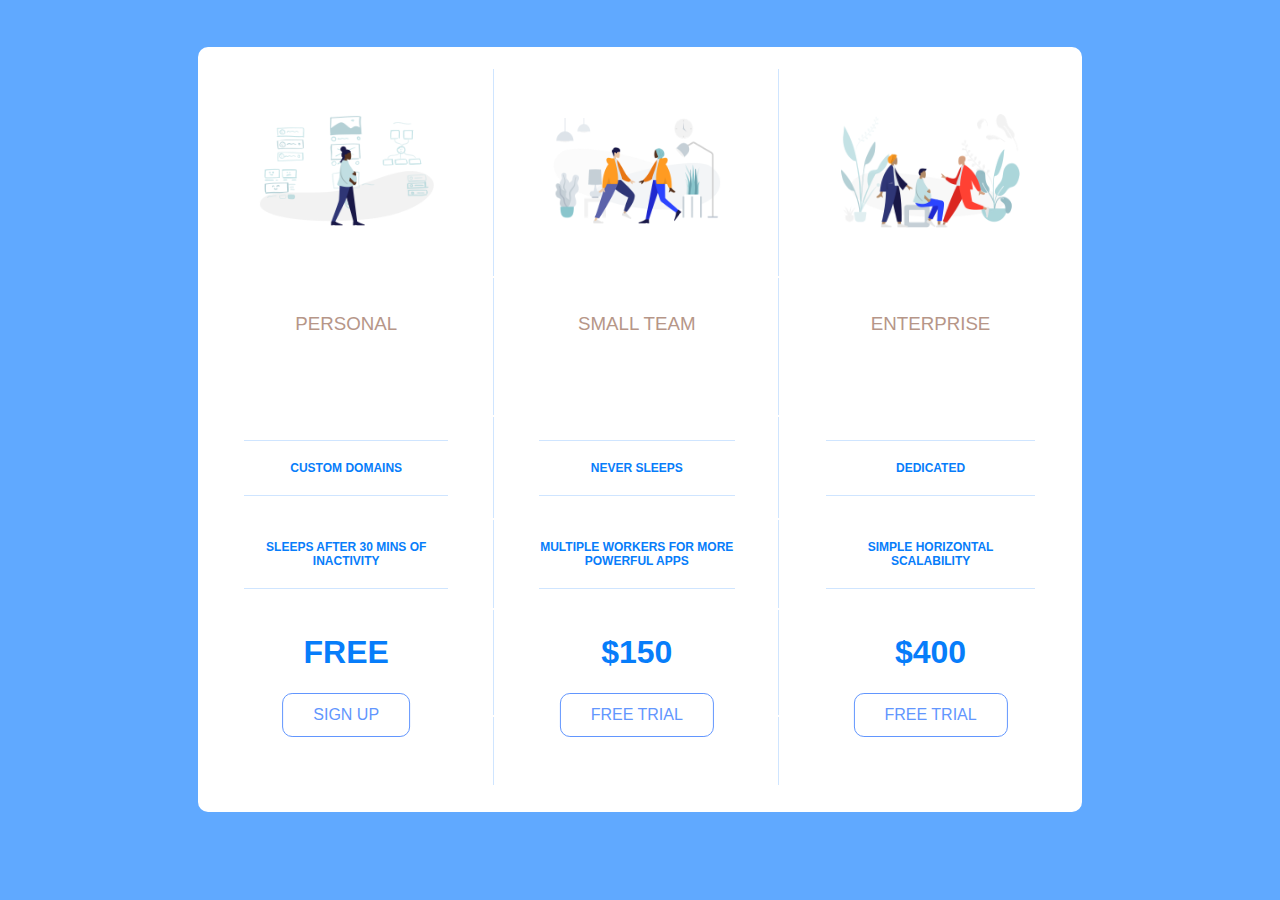
<file: index.html>
<!DOCTYPE html>
<html lang="en">

    <head>
        <meta charset="UTF-8">
        <meta http-equiv="X-UA-Compatible" content="IE=edge">
        <meta name="viewport" content="width=device-width, initial-scale=1.0">
        <link rel="stylesheet" href="2b.css">
        <title>Assignment2B</title>
    </head>

    <body>
        <table>
            <tr>
                <td><img src="images_2b/icon1_2b.png"></td>
                <td><img src="images_2b/icon2_2b.png"></td>
                <td><img src="images_2b/icon3_2b.png"></td>
            </tr>
            <tr>
                <td>
                    <h3>PERSONAL</h3>
                </td>
                <td>
                    <h3>SMALL TEAM</h3>
                </td>
                <td>
                    <h3>ENTERPRISE</h3>
                </td>
            </tr>
            <tr>
                <td>
                    <h4>CUSTOM DOMAINS</h4>
                </td>
                <td>
                    <h4>NEVER SLEEPS</h4>
                </td>
                <td>
                    <h4>DEDICATED</h4>
                </td>
            </tr>
            <tr>
                <td>
                    <h5>SLEEPS AFTER 30 MINS OF<br>INACTIVITY</h5>
                </td>
                <td>
                    <h5>MULTIPLE WORKERS FOR MORE<br>POWERFUL APPS</h5>
                </td>
                <td>
                    <h5>SIMPLE HORIZONTAL<br>SCALABILITY</h5>
                </td>
            </tr>
            <tr>
                <td>
                    <h1>FREE</h1>
                </td>
                <td>
                    <h1>$150</h1>
                </td>
                <td>
                    <h1>$400</h1>
                </td>
            </tr>
            <tr>
                <td>
                    <h6><a href="#">SIGN UP</a></h6>
                </td>
                <td>
                    <h6><a href="#">FREE TRIAL</a></h6>
                </td>
                <td>
                    <h6><a href="#">FREE TRIAL</a></h6>
                </td>
            </tr>
        </table>
    </body>

</html>
</file>
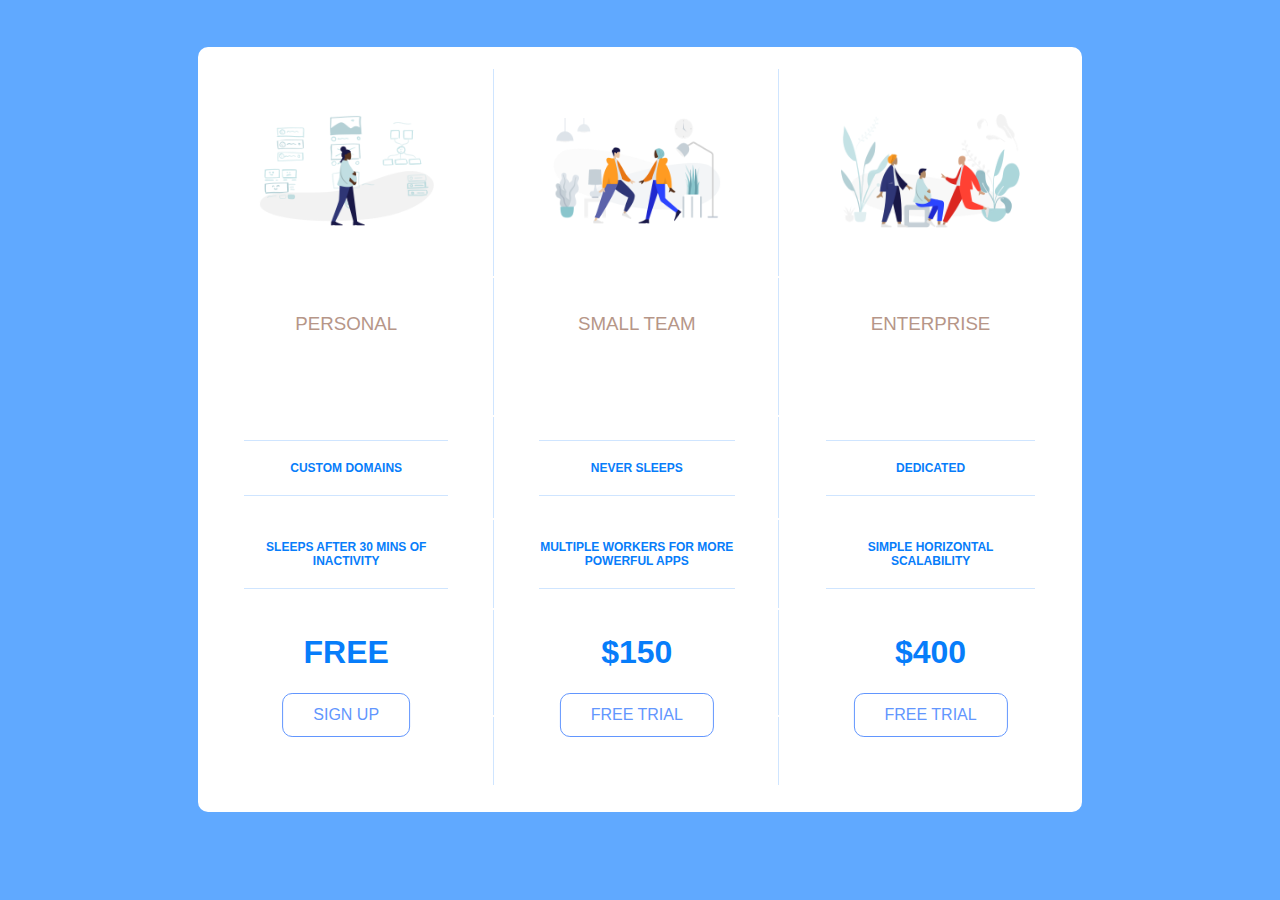
<file: 2b.html>
<!DOCTYPE html>
<html lang="en">

    <head>
        <meta charset="UTF-8">
        <meta http-equiv="X-UA-Compatible" content="IE=edge">
        <meta name="viewport" content="width=device-width, initial-scale=1.0">
        <link rel="stylesheet" href="2b.css">
        <title>Assignment2B</title>
    </head>

    <body>
        <table>
            <tr>
                <td><img src="images_2b/icon1_2b.png"></td>
                <td><img src="images_2b/icon2_2b.png"></td>
                <td><img src="images_2b/icon3_2b.png"></td>
            </tr>
            <tr>
                <td>
                    <h3>PERSONAL</h3>
                </td>
                <td>
                    <h3>SMALL TEAM</h3>
                </td>
                <td>
                    <h3>ENTERPRISE</h3>
                </td>
            </tr>
            <tr>
                <td>
                    <h4>CUSTOM DOMAINS</h4>
                </td>
                <td>
                    <h4>NEVER SLEEPS</h4>
                </td>
                <td>
                    <h4>DEDICATED</h4>
                </td>
            </tr>
            <tr>
                <td>
                    <h5>SLEEPS AFTER 30 MINS OF<br>INACTIVITY</h5>
                </td>
                <td>
                    <h5>MULTIPLE WORKERS FOR MORE<br>POWERFUL APPS</h5>
                </td>
                <td>
                    <h5>SIMPLE HORIZONTAL<br>SCALABILITY</h5>
                </td>
            </tr>
            <tr>
                <td>
                    <h1>FREE</h1>
                </td>
                <td>
                    <h1>$150</h1>
                </td>
                <td>
                    <h1>$400</h1>
                </td>
            </tr>
            <tr>
                <td>
                    <h6><a href="#">SIGN UP</a></h6>
                </td>
                <td>
                    <h6><a href="#">FREE TRIAL</a></h6>
                </td>
                <td>
                    <h6><a href="#">FREE TRIAL</a></h6>
                </td>
            </tr>
        </table>
    </body>

</html>
</file>
<file: 2b.css>
*{
    text-align: center;
    font-family: sans-serif;
}
img{
    width: 60%;
    height: auto;
}
table{
    margin-left: 15%;
    margin-right: 15%;
    margin-top: 3.75%;
    width: 70%;
    height: 85vh;
    background-color: white;
    border-radius: 10px;
    padding-top: 20px;
    padding-bottom: 25px;
}
td:first-of-type,td:nth-of-type(2){
    border-right: 1px solid;
    border-color:rgba(96, 169, 255, 0.3);
}
body{
    background-color: rgba(96,169,255,255);
}
tr{
 color: rgba(7,125,250,255);  
 margin: 0; 
}
tr:nth-of-type(2){
    color: rgba(182,150,136,255);
}
a{
    text-decoration: none;
    color: rgba(98,150,254,255);
    border: 1px solid;
    border-color: rgba(98,150,254,255);
    border-radius: 10px;
    padding: 12px 30px;
    margin-top: 0;
    position: absolute;
    top:77%;
    transform: translate(-50%);
}
h4,h5,h3{
    font-weight: normal;
}
h4,h5{
    font-size: 12px;
    font-weight: bold;
}
h6{
    font-weight: normal;
    font-size: 16px;
    margin-top: 0;
}
a:hover{
    background-color: rgba(98,150,254,255);
    color: white;
}
h5 {
    border-bottom: 1px solid;
    border-color: rgba(96, 169, 255, 0.3);
    display: inline-block;
    width: 70%;
    padding-bottom: 20px;
    padding-top: 0px;
    margin-top: 0;
    margin-bottom: 0;
}
h4 {
    border-bottom: 1px solid;
    border-top: 1px solid;
    border-color: rgba(96, 169, 255, 0.3);
    display: inline-block;
    width: 70%;
    padding-top: 20px;
    padding-bottom: 20px;
    margin-top: 0;
    margin-bottom: 0;
}
/* tr:hover{
    background-color: blue;
} */
h3{
    margin-top: 5px;
    margin-bottom: 50px;
}
h1{
    margin-top: 0;
}
</file>
